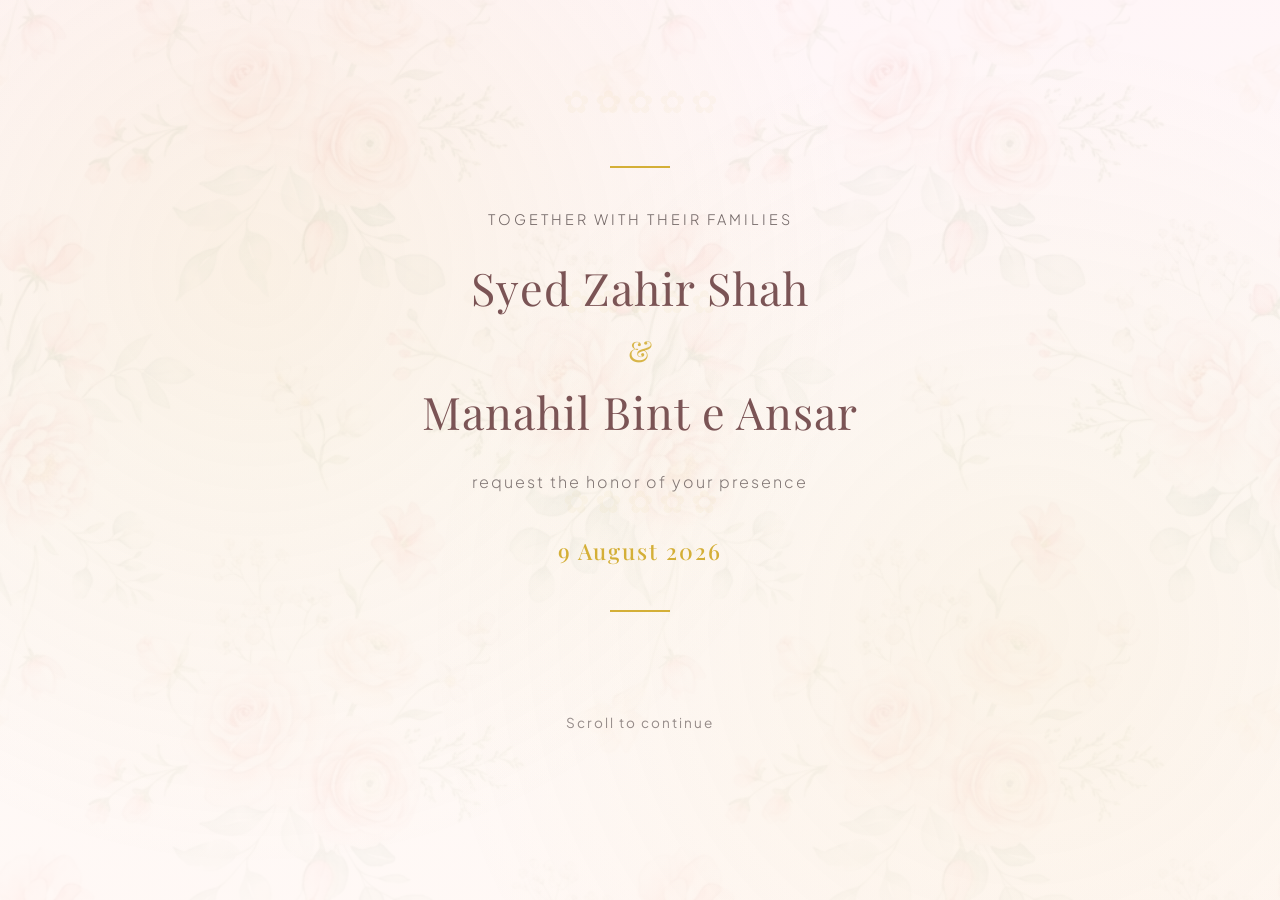
<file: index.html>
<!DOCTYPE html>
<html lang="en">

<head>
  <meta charset="UTF-8" />
  <meta name="viewport" content="width=device-width, initial-scale=1.0" />
  <title>Syed Zahir Shah & Manahil Bint e Ansar — Nikah Invitation</title>
  <meta name="description"
    content="You are cordially invited to the sacred Nikah of Syed Zahir Shah & Manahil Bint e Ansar on 9th July 2026 at Rehman Marriage Hall, Kohat, Pakistan." />
  <link rel="preconnect" href="https://fonts.googleapis.com" />
  <link rel="preconnect" href="https://fonts.gstatic.com" crossorigin />
  <link
    href="https://fonts.googleapis.com/css2?family=Playfair+Display:ital,wght@0,400;0,500;0,600;0,700;1,400;1,600&family=Plus+Jakarta+Sans:wght@300;400;500;600&family=Amiri:ital,wght@0,400;0,700;1,400&display=swap"
    rel="stylesheet" />
  <link rel="stylesheet" href="style.css" />
</head>

<body>

  <!-- ══════════════════════════════════════════════════════ -->
  <!-- PARTICLES CANVAS -->
  <!-- ══════════════════════════════════════════════════════ -->
  <canvas id="particleCanvas"></canvas>

  <!-- ══════════════════════════════════════════════════════ -->
  <!-- MINIMALIST MODERN OPENING -->
  <!-- ══════════════════════════════════════════════════════ -->
  <section id="envelope-screen" class="envelope-screen minimalist-opening">
    <div class="floating-petals" id="floatingPetals"></div>

    <div class="minimalist-content">
      <!-- Top decorative line -->
      <div class="top-line"></div>

      <!-- Main text -->
      <div class="minimalist-text">
        <p class="min-intro">Together with their families</p>
        
        <h1 class="min-groom">Syed Zahir Shah</h1>
        <p class="min-and">&</p>
        <h1 class="min-bride">Manahil Bint e Ansar</h1>

        <p class="min-celebration">request the honor of your presence</p>
        
        <p class="min-date">9 August 2026</p>
      </div>

      <!-- Bottom decorative line -->
      <div class="bottom-line"></div>

      <!-- Scroll hint -->
      <div class="min-scroll-hint">Scroll to continue</div>
    </div>
  </section>

  <!-- ══════════════════════════════════════════════════════ -->
  <!-- INVITATION CARD (Main Content - hidden initially) -->
  <!-- ══════════════════════════════════════════════════════ -->
  <div id="invitationCard" class="invitation-card hidden">

    <!-- Scrolling background petals -->
    <div class="scroll-petals" id="scrollPetals"></div>

    <!-- ── SECTION 1: BISMILLAH ── -->
    <section class="section bismillah-section" id="bismillah">
      <div class="islamic-geo-bg"></div>
      <div class="section-content reveal">
        <div class="bismillah-arabic">بِسْمِ اللّٰهِ الرَّحْمٰنِ الرَّحِيْمِ</div>
        <div class="gold-divider">
          <span class="divider-line"></span>
          <span class="divider-flower">✿</span>
          <span class="divider-line"></span>
        </div>
        <blockquote class="quran-verse">
          "And among His signs is that He created for you mates from among yourselves that you may find tranquility in
          them, and He placed between you affection and mercy."
        </blockquote>
        <p class="surah-ref">— Surah Ar-Rum 30:21</p>
      </div>
    </section>

    <!-- ── SECTION 2: NIKAH ANNOUNCEMENT ── -->
    <section class="section names-section" id="names">
      <div class="names-bg-glow"></div>
      <div class="section-content reveal">
        <p class="loving-couple-label">LOVING COUPLE NIKAH</p>
        <div class="gold-divider"><span class="divider-line"></span><span class="divider-flower">✿</span><span
            class="divider-line"></span></div>
        <h1 class="groom-name" id="groomName">SYED ZAHIR SHAH</h1>
        <div class="heart-divider">
          <span class="heart-ornament">♡</span>
        </div>
        <h1 class="bride-name" id="brideName">MANAHIL BINT E ANSAR</h1>
        <p class="nikah-label">Are Getting Married</p>
      </div>
    </section>

    <!-- ── SECTION 3: COUPLE PORTRAIT ── -->
    <section class="section portrait-section" id="portrait">
      <div class="section-content reveal">
        <div class="portrait-frame-wrapper">
          <div class="portrait-frame">
            <!-- Gold corner ornaments -->
            <div class="frame-corner frame-tl"></div>
            <div class="frame-corner frame-tr"></div>
            <div class="frame-corner frame-bl"></div>
            <div class="frame-corner frame-br"></div>
            <!-- Frame inner glow -->
            <div class="frame-glow"></div>
            <!-- The image -->
            <img src="WhatsApp Image 2026-06-19 at 15.11.36.jpeg" alt="Syed Zahir Shah & Manahil Bint e Ansar"
              class="couple-photo" id="couplePhoto" />
          </div>
          <!-- Floating particles around frame -->
          <div class="frame-particles" id="frameParticles"></div>
        </div>
        <div class="portrait-flowers">
          <span>✿</span><span>✿</span><span>✿</span><span>✿</span><span>✿</span>
        </div>
      </div>
    </section>

    <!-- ── SECTION 4: ISLAMIC BLESSINGS ── -->
    <section class="section blessings-section" id="blessings">
      <div class="section-content reveal">
        <h2 class="section-heading">Islamic Blessings</h2>
        <div class="gold-divider"><span class="divider-line"></span><span class="divider-flower">✿</span><span
            class="divider-line"></span></div>
        <div class="blessings-grid">
          <div class="blessing-item reveal-stagger">❀ May Allah bless your union with endless love.</div>
          <div class="blessing-item reveal-stagger">❀ May your home be filled with peace and barakah.</div>
          <div class="blessing-item reveal-stagger">❀ May your hearts remain united forever.</div>
          <div class="blessing-item reveal-stagger">❀ May Allah grant you happiness in both worlds.</div>
        </div>
        <div class="dua-arabic">رَبَّنَا هَبْ لَنَا مِنْ أَزْوَاجِنَا وَذُرِّيَّاتِنَا قُرَّةَ أَعْيُنٍ</div>
        <p class="dua-translation">"Our Lord, grant us comfort through our spouses and children."</p>
        <p class="surah-ref">— Surah Al-Furqan 25:74</p>
      </div>
    </section>

    <!-- ── SECTION 5: INVITATION DETAILS ── -->
    <section class="section details-section" id="details">
      <div class="section-content reveal">
        <div class="invitation-card-inner">
          <!-- Card corner ornaments -->
          <div class="card-corner card-tl"></div>
          <div class="card-corner card-tr"></div>
          <div class="card-corner card-bl"></div>
          <div class="card-corner card-br"></div>

          <p class="card-cordially">YOU ARE CORDIALLY INVITED</p>
          <p class="card-to-celebrate">To Celebrate The Sacred Nikah Of</p>
          <div class="gold-divider sm"><span class="divider-line"></span><span class="divider-flower">✿</span><span
              class="divider-line"></span></div>
          <h2 class="card-groom">SYED ZAHIR SHAH</h2>
          <p class="card-amp">&</p>
          <h2 class="card-bride">MANAHIL BINT E ANSAR</h2>
          <div class="gold-divider sm"><span class="divider-line"></span><span class="divider-flower">✿</span><span
              class="divider-line"></span></div>

          <div class="details-grid">
            <div class="detail-item">
              <div class="detail-icon">📅</div>
              <div class="detail-label">DATE</div>
              <div class="detail-value">9th Aug 2026</div>
            </div>
            <div class="detail-item">
              <div class="detail-icon">🕖</div>
              <div class="detail-label">TIME</div>
              <div class="detail-value">7:00 PM</div>
            </div>
            <div class="detail-item">
              <div class="detail-icon">💍</div>
              <div class="detail-label">EVENT</div>
              <div class="detail-value">Nikah Ceremony &amp; Dinner Reception</div>
            </div>
            <div class="detail-item">
              <div class="detail-icon">📍</div>
              <div class="detail-label">VENUE</div>
              <div class="detail-value">Rehman Marriage Hall<br>Kohat, Pakistan</div>
            </div>
            <div class="detail-item full-width">
              <div class="detail-icon">👗</div>
              <div class="detail-label">DRESS CODE</div>
              <div class="detail-value">Elegant Traditional Attire</div>
            </div>
          </div>
        </div>
      </div>
    </section>

    <!-- ── SECTION 5.5: DINNER RECEPTION ── -->
    <section class="section dining-section" id="dining">
      <div class="section-content reveal">
        <h2 class="section-heading">Dinner Reception</h2>
        <div class="gold-divider"><span class="divider-line"></span><span class="divider-flower">✿</span><span
            class="divider-line"></span></div>
        <p class="dining-subtitle" style="color: var(--text-muted); margin-bottom: 30px;">Join us for a feast to
          celebrate this joyous occasion</p>
        <div class="portrait-frame-wrapper dining-frame-wrapper">
          <div class="portrait-frame">
            <!-- Gold corner ornaments -->
            <div class="frame-corner frame-tl"></div>
            <div class="frame-corner frame-tr"></div>
            <div class="frame-corner frame-bl"></div>
            <div class="frame-corner frame-br"></div>
            <div class="frame-glow"></div>
            <img src="dinning.jpg" alt="Dinner Reception" class="couple-photo dining-photo" />
          </div>
        </div>
      </div>
    </section>

    <!-- ── SECTION 6: COUNTDOWN ── -->
    <section class="section countdown-section" id="countdown">
      <div class="section-content reveal">
        <h2 class="section-heading">Counting Down To The Big Day</h2>
        <div class="gold-divider"><span class="divider-line"></span><span class="divider-flower">✿</span><span
            class="divider-line"></span></div>
        <div class="countdown-grid">
          <div class="countdown-box">
            <div class="countdown-number" id="cd-days">00</div>
            <div class="countdown-label">DAYS</div>
          </div>
          <div class="countdown-sep">✦</div>
          <div class="countdown-box">
            <div class="countdown-number" id="cd-hours">00</div>
            <div class="countdown-label">HOURS</div>
          </div>
          <div class="countdown-sep">✦</div>
          <div class="countdown-box">
            <div class="countdown-number" id="cd-minutes">00</div>
            <div class="countdown-label">MINUTES</div>
          </div>
          <div class="countdown-sep">✦</div>
          <div class="countdown-box">
            <div class="countdown-number" id="cd-seconds">00</div>
            <div class="countdown-label">SECONDS</div>
          </div>
        </div>
      </div>
    </section>

    <!-- ── SECTION 7: LOCATION ── -->
    <section class="section location-section" id="location">
      <div class="section-content reveal">
        <h2 class="section-heading">📍 Venue Location</h2>
        <div class="gold-divider"><span class="divider-line"></span><span class="divider-flower">✿</span><span
            class="divider-line"></span></div>
        <p class="venue-name">Rehman Marriage Hall, Kohat, Pakistan</p>
        <div class="map-container">
          <iframe
            src="https://www.google.com/maps/embed?pb=!1m18!1m12!1m3!1d26571.07264688!2d71.44!3d33.58!2m3!1f0!2f0!3f0!3m2!1i1024!2i768!4f13.1!3m3!1m2!1s0x38de2e1c8d11f989%3A0x1234567890abcdef!2sKohat%2C%20Pakistan!5e0!3m2!1sen!2s!4v1234567890"
            width="100%" height="350" style="border:0;" allowfullscreen="" loading="lazy"
            referrerpolicy="no-referrer-when-downgrade" title="Rehman Marriage Hall, Kohat">
          </iframe>
        </div>
        <div class="map-buttons">
          <a href="https://www.google.com/maps/dir/?api=1&destination=Rehman+Marriage+Hall+Kohat+Pakistan"
            target="_blank" class="map-btn primary-btn">
            🗺️ Get Directions
          </a>
          <a href="https://maps.google.com/?q=Rehman+Marriage+Hall+Kohat+Pakistan" target="_blank"
            class="map-btn secondary-btn">
            📍 Open Google Maps
          </a>
        </div>
      </div>
    </section>

    <!-- ── SECTION 8: SEND WISHES ── -->
    <section class="section wishes-section" id="wishes">
      <div class="section-content reveal">
        <h2 class="section-heading">Leave Your Blessings</h2>
        <div class="gold-divider"><span class="divider-line"></span><span class="divider-flower">✿</span><span
            class="divider-line"></span></div>
        <p class="wishes-subtitle">Share your heartfelt prayers for the couple</p>
        <div class="wishes-form-card">
          <form class="wishes-form" id="wishesForm">
            <div class="form-field">
              <label for="wishName">Your Name</label>
              <input type="text" id="wishName" name="name" placeholder="Enter your name" required />
            </div>
            <div class="form-field">
              <label for="wishEmail">Email (optional)</label>
              <input type="email" id="wishEmail" name="email" placeholder="your@email.com" />
            </div>
            <div class="form-field">
              <label for="wishMessage">Your Blessing</label>
              <textarea id="wishMessage" name="message" rows="4" placeholder="Write your heartfelt wishes..."
                required></textarea>
            </div>
            <button type="submit" class="primary-btn wish-submit-btn" id="wishSubmitBtn">
              <span>✨ Send Wishes</span>
            </button>
          </form>
        </div>

        <!-- Floating wishes display -->
        <div class="wishes-display" id="wishesDisplay"></div>
      </div>
    </section>

    <!-- ── SECTION 9: CONTACT ── -->
    <section class="section contact-section" id="contact">
      <div class="section-content reveal">
        <h2 class="section-heading">Need Assistance?</h2>
        <div class="gold-divider"><span class="divider-line"></span><span class="divider-flower">✿</span><span
            class="divider-line"></span></div>
        <div class="contact-cards">
          <a href="tel:+923350917910" class="contact-card">
            <div class="contact-icon">📞</div>
            <div class="contact-label">CALL US</div>
            <div class="contact-value">0335-0917910</div>
          </a>
          <a href="mailto:rabailsyed@gmail.com" class="contact-card">
            <div class="contact-icon">📧</div>
            <div class="contact-label">EMAIL US</div>
            <div class="contact-value">rabailsyed@gmail.com</div>
          </a>
          <a href="https://wa.me/923350917910?text=Assalamu%20Alaikum!%20I%20would%20like%20to%20extend%20my%20warm%20congratulations%20on%20the%20upcoming%20Nikah%20of%20Syed%20Zahir%20Shah%20and%20Manahil%20Bint%20e%20Ansar.%20May%20Allah%20bless%20this%20union."
            target="_blank" class="contact-card whatsapp-card">
            <div class="contact-icon">💬</div>
            <div class="contact-label">WHATSAPP</div>
            <div class="contact-value">Message Us On WhatsApp</div>
          </a>
        </div>
      </div>
    </section>

    <!-- ── SECTION 10: GRAND FINALE ── -->
    <section class="section finale-section" id="finale">
      <div class="night-sky-bg"></div>
      <div class="floating-lanterns" id="floatingLanterns"></div>
      <div class="fireworks-canvas" id="fireworksCanvas"></div>
      <div class="section-content reveal finale-content">
        <div class="finale-grid">
          <div class="finale-card finale-card-left">
            <div class="finale-header">With The Blessings Of Allah</div>
            <h2 class="finale-greeting">We Request The Honor Of Your Presence</h2>
            <p class="finale-place">On Our Special Day, surrounded by family and prayer.</p>
            <div class="finale-card-footer">
              <span class="finale-date">9th Aug 2026</span>
              <span class="finale-location">Kohat, Pakistan</span>
            </div>
          </div>
          <div class="finale-card finale-card-right">
            <div class="finale-names">
              <h2 class="finale-groom">SYED ZAHIR SHAH</h2>
              <p class="finale-amp">&</p>
              <h2 class="finale-bride">MANAHIL BINT E ANSAR</h2>
            </div>
            <p class="finale-thanks">✨ Thank You For Being Part Of Our Journey ✨</p>
            <div class="finale-description">Your presence will bring joy to our celebration and blessings to our new beginning.</div>
            <div class="finale-fireworks-row" id="finaleFireworks">
              <span>✦</span><span>✦</span><span>✦</span><span>✦</span><span>✦</span>
            </div>
          </div>
        </div>
      </div>
    </section>

  </div><!-- end #invitationCard -->

  <!-- Audio element (silent fallback) -->
  <audio id="bgMusic" loop>
    <source src="song.aac" type="audio/aac" />
    <source src="song.mpeg" type="audio/mpeg" />
  </audio>

  <!-- Music toggle button -->
  <button class="music-btn hidden" id="musicBtn" title="Toggle Music">🎵</button>

  <!-- Sparkle overlay for seal crack -->
  <div class="sparkle-overlay" id="sparkleOverlay"></div>

  <script src="script.js"></script>
</body>


</html>
</file>
<file: style.css>
:root {
  /* Brand Colors from DESIGN.md */
  --bg-color: #fff8f7;
  --text-dark: #211a1a;
  --text-muted: #504444;
  --primary-color: #7b5455;
  --primary-light: #f4c2c2;
  --gold-color: #D4AF37;
  --gold-glow: rgba(212, 175, 55, 0.2);
  --white-glass: rgba(255, 255, 255, 0.7);
  --maroon: #5b2325;
  /* for seal */

  /* Typography */
  --font-heading: 'Playfair Display', serif;
  --font-body: 'Plus Jakarta Sans', sans-serif;
  --font-arabic: 'Amiri', serif;

  /* Shapes & Transitions */
  --radius-sm: 0.5rem;
  --radius-md: 1rem;
  --radius-lg: 1.5rem;
  --transition-slow: 0.8s cubic-bezier(0.25, 1, 0.5, 1);
}

* {
  margin: 0;
  padding: 0;
  box-sizing: border-box;
}

body {
  font-family: var(--font-body);
  background: linear-gradient(135deg, #fff5f7 0%, #fef9f8 25%, #fff8f5 50%, #fef7f9 75%, #fff5f7 100%);
  background-size: 400% 400%;
  background-attachment: scroll;
  color: var(--text-dark);
  overflow-x: hidden;
  line-height: 1.6;
  position: relative;
  will-change: background-position;
}

/* Subtle floral overlay pattern */
body::before {
  content: '';
  position: fixed;
  top: 0;
  left: 0;
  width: 100%;
  height: 100%;
  background-image: 
    radial-gradient(circle at 20% 30%, rgba(212, 175, 55, 0.08) 0%, transparent 50%),
    radial-gradient(circle at 80% 70%, rgba(212, 175, 55, 0.06) 0%, transparent 50%),
    radial-gradient(circle at 40% 80%, rgba(218, 112, 125, 0.05) 0%, transparent 50%);
  background-repeat: no-repeat;
  background-attachment: fixed;
  pointer-events: none;
  z-index: 1;
}

/* Floral accent elements */
body::after {
  content: '🌹 ✿ 🌹 ✿ 🌹 ✿ 🌹 ✿ 🌹';
  position: fixed;
  top: 5%;
  right: 5%;
  font-size: 0.8rem;
  opacity: 0.08;
  pointer-events: none;
  z-index: 0;
  white-space: nowrap;
}

/* Hide scrollbar until envelope is opened */
body.no-scroll {
  overflow: hidden;
}

/* ══════════════════════════════════════════════════════ */
/* PARTICLES CANVAS */
/* ══════════════════════════════════════════════════════ */
#particleCanvas {
  position: fixed;
  top: 0;
  left: 0;
  width: 100%;
  height: 100%;
  pointer-events: none;
  z-index: 10;
}

/* ══════════════════════════════════════════════════════ */
/* ENVELOPE SCREEN */
/* ══════════════════════════════════════════════════════ */
.envelope-screen {
  position: fixed;
  top: 0;
  left: 0;
  width: 100%;
  height: 100vh;
  display: flex;
  flex-direction: column;
  align-items: center;
  justify-content: center;
  background-color: var(--bg-color);
  z-index: 1000;
  transition: opacity 1s ease, visibility 1s ease;
  background-image: radial-gradient(circle at center, rgba(255, 255, 255, 0.8) 0%, rgba(255, 248, 247, 1) 100%);
}

.envelope-screen.opened {
  opacity: 0;
  visibility: hidden;
}

/* ══════════════════════════════════════════════════════ */
/* MINIMALIST MODERN OPENING */
/* ══════════════════════════════════════════════════════ */
.minimalist-opening {
  background-image: linear-gradient(180deg, rgba(255, 245, 247, 0.92) 0%, rgba(254, 249, 248, 0.92) 50%, rgba(255, 248, 245, 0.95) 100%), url("floral_bg.png");
  background-size: cover;
  background-position: center center;
  background-repeat: no-repeat;
  display: flex;
  align-items: center;
  justify-content: center;
  position: relative;
  overflow: hidden;
}

/* Animated background layers for parallax */
.minimalist-opening::before {
  content: '';
  position: absolute;
  top: 0;
  left: 0;
  width: 100%;
  height: 100%;
  background: 
    radial-gradient(circle at 20% 30%, rgba(212, 175, 55, 0.1) 0%, transparent 50%),
    radial-gradient(circle at 80% 70%, rgba(212, 175, 55, 0.08) 0%, transparent 50%);
  z-index: 0;
  will-change: transform;
}

/* Subtle floral elements layer */
.minimalist-opening::after {
  content: '✿ ✿ ✿ ✿ ✿\A✿ ✿ ✿ ✿ ✿\A✿ ✿ ✿ ✿ ✿';
  white-space: pre;
  position: absolute;
  top: 0;
  left: 0;
  width: 100%;
  height: 100%;
  font-size: 2rem;
  color: rgba(212, 175, 55, 0.04);
  line-height: 200px;
  text-align: center;
  z-index: 0;
  pointer-events: none;
  will-change: transform;
}

.minimalist-content {
  position: relative;
  z-index: 101;
  text-align: center;
  width: 100%;
  max-width: 600px;
  padding: 0 40px;
  display: flex;
  flex-direction: column;
  align-items: center;
  gap: 40px;
  animation: contentReveal 1s ease-out 0.3s backwards;
}

@keyframes contentReveal {
  from {
    opacity: 0;
    transform: translateY(20px);
  }
  to {
    opacity: 1;
    transform: translateY(0);
  }
}

/* Top and bottom decorative lines */
.top-line,
.bottom-line {
  width: 60px;
  height: 2px;
  background: var(--gold-color);
  animation: lineExpand 1s ease-out backwards;
}

.top-line {
  animation-delay: 0.4s;
}

.bottom-line {
  animation-delay: 0.6s;
}

@keyframes lineExpand {
  from {
    width: 0;
    opacity: 0;
  }
  to {
    width: 60px;
    opacity: 1;
  }
}

/* Minimalist text section */
.minimalist-text {
  animation: fadeInUp 1s ease-out 0.5s backwards;
}

@keyframes fadeInUp {
  from {
    opacity: 0;
    transform: translateY(10px);
  }
  to {
    opacity: 1;
    transform: translateY(0);
  }
}

.min-intro {
  font-family: var(--font-body);
  font-size: 0.9rem;
  letter-spacing: 3px;
  color: var(--text-muted);
  text-transform: uppercase;
  margin-bottom: 30px;
  font-weight: 300;
  opacity: 0.8;
}

.min-groom,
.min-bride {
  font-family: var(--font-heading);
  font-size: 2.8rem;
  color: var(--primary-color);
  letter-spacing: 1px;
  margin: 12px 0;
  font-weight: 400;
  line-height: 1.2;
}

.min-and {
  font-family: var(--font-heading);
  font-size: 1.8rem;
  color: var(--gold-color);
  margin: 8px 0;
  opacity: 0.9;
}

.min-celebration {
  font-family: var(--font-body);
  font-size: 1rem;
  color: var(--text-muted);
  letter-spacing: 2px;
  margin-top: 30px;
  margin-bottom: 40px;
  font-weight: 300;
  opacity: 0.7;
}

.min-date {
  font-family: var(--font-heading);
  font-size: 1.4rem;
  color: var(--gold-color);
  letter-spacing: 2px;
  font-weight: 500;
  margin: 0;
}

/* Scroll hint */
.min-scroll-hint {
  font-family: var(--font-body);
  font-size: 0.85rem;
  color: var(--text-muted);
  letter-spacing: 2px;
  margin-top: 60px;
  opacity: 0.6;
  animation: fadeInOut 3s ease-in-out infinite;
  animation-delay: 1.5s;
}

@keyframes fadeInOut {
  0%, 100% {
    opacity: 0.5;
  }
  50% {
    opacity: 0.9;
  }
}

.envelope-wrapper {
  position: relative;
  width: 600px;
  max-width: 90vw;
  height: 400px;
  max-height: 80vh;
  z-index: 20;
}

.envelope {
  position: relative;
  width: 100%;
  height: 100%;
  transition: transform 1.5s cubic-bezier(0.25, 1, 0.5, 1), opacity 1.5s ease;
}

.envelope-back {
  position: absolute;
  top: 0;
  left: 0;
  width: 100%;
  height: 100%;
  background: #5c1822;
  /* Deep burgundy */
  border-radius: 5px;
  box-shadow: 0 10px 30px rgba(0, 0, 0, 0.3);
  z-index: 1;
}

.envelope-body {
  position: absolute;
  bottom: 0;
  left: 0;
  width: 100%;
  height: 100%;
  background: #6f1d29;
  /* Slightly lighter burgundy */
  border-radius: 5px;
  clip-path: polygon(0 0, 50% 40%, 100% 0, 100% 100%, 0 100%);
  z-index: 3;
  background: linear-gradient(145deg,
      #fff8fa,
      #f7c8d8);

  border: 2px solid #e8c48d;
}

/* Envelope Decor */
.env-corner {
  position: absolute;
  width: 40px;
  height: 40px;
  border: 2px solid var(--gold-color);
  opacity: 0.5;
}

.env-corner-tl {
  top: 10px;
  left: 10px;
  border-right: none;
  border-bottom: none;
}

.env-corner-tr {
  top: 10px;
  right: 10px;
  border-left: none;
  border-bottom: none;
}

.env-corner-bl {
  bottom: 10px;
  left: 10px;
  border-right: none;
  border-top: none;
}

.env-corner-br {
  bottom: 10px;
  right: 10px;
  border-left: none;
  border-top: none;
}

.env-floral-top {
  position: absolute;
  top: 15px;
  width: 100%;
  display: flex;
  justify-content: center;
}

.env-floral-top svg {
  width: 150px;
}

.env-inner-text {
  text-align: center;
  margin-top: 20px;
  opacity: 0.8;
}

.env-bismillah {
  font-family: var(--font-arabic);
  font-size: 1.5rem;
  color: var(--gold-color);
  margin-bottom: 5px;
  display: block;
}

.env-names-preview {
  font-family: var(--font-heading);
  font-size: 2rem;
  color: var(--primary-color);
  letter-spacing: 2px;
}

.babys-breath-tl,
.babys-breath-tr,
.babys-breath-bl,
.babys-breath-br {
  position: absolute;
  color: #fff;
  text-shadow: 0 0 5px rgba(0, 0, 0, 0.1);
  font-size: 1.2rem;
  opacity: 0.6;
}

.babys-breath-tl {
  top: 15px;
  left: 15px;
}

.babys-breath-tr {
  top: 15px;
  right: 15px;
}

.babys-breath-bl {
  bottom: 15px;
  left: 15px;
}

.babys-breath-br {
  bottom: 15px;
  right: 15px;
}

/* Flap */
.envelope-flap {
  background: linear-gradient(145deg,
      #ffffff,
      #f5c5d6);
  position: absolute;
  top: 0;
  left: 0;
  width: 100%;
  height: 60%;
  background: #7a1d2b;
  clip-path: polygon(0 0, 100% 0, 50% 100%);
  transform-origin: top;
  transition: transform 1.5s ease;
  z-index: 4;
}

/* Envelope Front Text */
.envelope-front-text {
  position: absolute;
  top: 35%;
  left: 50%;
  transform: translate(-50%, -50%);
  text-align: center;
  color: #ebd599;
  /* Gold foil color */
  text-shadow: 0 4px 10px rgba(0, 0, 0, 0.6), inset 0 1px 1px rgba(255, 255, 255, 0.3);
  font-family: var(--font-heading);
  z-index: 10;
  width: 90%;
}

.envelope-front-text h2 {
  font-size: 3.5rem;
  letter-spacing: 2px;
  margin-bottom: 20px;
  line-height: 1.2;
}

.envelope-front-text .amp {
  font-size: 2.5rem;
  color: #d4af37;
  display: inline-block;
  margin: 10px 0;
}

.envelope-front-text p {
  font-size: 1.2rem;
  letter-spacing: 5px;
  text-transform: uppercase;
  font-family: var(--font-body);
  font-weight: 300;
  color: #fff;
  opacity: 0.9;
}

/* Wax Seal Area */
.wax-seal-container {
  position: absolute;
  top: 60%;
  left: 50%;
  transform: translate(-50%, -50%);
  z-index: 5;
  cursor: pointer;
  transition: transform 0.3s ease;
}

.wax-seal-container:hover {
  transform: translate(-50%, -50%) scale(1.05);
}

.wax-seal {
  width: 80px;
  height: 80px;
  border-radius: 50%;
  background: radial-gradient(circle at 30% 30%, #a2293b 0%, #8b1828 70%, #5c0f18 100%);
  box-shadow: 0 4px 10px rgba(0, 0, 0, 0.5), inset 0 2px 5px rgba(255, 255, 255, 0.3);
  display: flex;
  align-items: center;
  justify-content: center;
  position: relative;
  border: 1px solid rgba(255, 255, 255, 0.2);
}

.seal-glow-ring {
  position: absolute;
  width: 100%;
  height: 100%;
  border-radius: 50%;
  box-shadow: 0 0 20px rgba(212, 175, 55, 0.6);
  animation: pulseGlow 2s infinite alternate;
}

@keyframes pulseGlow {
  0% {
    transform: scale(1);
    opacity: 0.5;
  }

  100% {
    transform: scale(1.1);
    opacity: 0.8;
  }
}

.seal-monogram {
  font-family: var(--font-heading);
  color: #ebd599;
  /* Gold foil */
  font-size: 1.5rem;
  font-weight: 700;
  text-shadow: 0 1px 1px rgba(0, 0, 0, 0.5), inset 0 1px 1px rgba(255, 255, 255, 0.5);
  display: flex;
  align-items: center;
  gap: 2px;
}

.seal-amp {
  font-size: 1rem;
  opacity: 0.8;
}

.seal-crack {
  position: absolute;
  width: 100%;
  height: 100%;
  background-image: url('data:image/svg+xml;utf8,<svg viewBox="0 0 100 100" xmlns="http://www.w3.org/2000/svg"><path d="M50 0 L55 20 L45 35 L52 50 L48 65 L55 80 L50 100" stroke="rgba(0,0,0,0.6)" stroke-width="2" fill="none"/></svg>');
  background-size: cover;
  opacity: 0;
  transition: opacity 0.3s ease;
}

/* Flap Open State */
.envelope.open .envelope-flap {
  transform: rotateX(180deg);
  z-index: 1;
}

.envelope.open {
  transform: translateY(100vh);
  opacity: 0;
  pointer-events: none;
}

.seal-monogram {
  font-family: var(--font-heading);
  color: #ebd599;
  /* Gold foil */
  font-size: 1.5rem;
  font-weight: 700;
  text-shadow: 0 1px 1px rgba(0, 0, 0, 0.5), inset 0 1px 1px rgba(255, 255, 255, 0.5);
  display: flex;
  align-items: center;
  gap: 2px;
}

.seal-amp {
  font-size: 1rem;
  opacity: 0.8;
}

/* Flap Open State (using scale fade out for image) */
.envelope.open {
  transform: scale(1.2);
  opacity: 0;
  pointer-events: none;
}

.envelope.open .wax-seal-container {
  opacity: 0;
  pointer-events: none;
  transition: opacity 0.5s ease;
}

.touch-to-open {
  margin-top: 40px;
  font-family: var(--font-heading);
  color: var(--primary-color);
  letter-spacing: 2px;
  animation: floatUp 2s infinite alternate, pulseText 2s infinite alternate;
}

@keyframes floatUp {
  0% {
    transform: translateY(0);
  }

  100% {
    transform: translateY(-10px);
  }
}

@keyframes pulseText {
  0% {
    opacity: 0.7;
    text-shadow: 0 0 5px rgba(212, 175, 55, 0.2);
  }

  100% {
    opacity: 1;
    text-shadow: 0 0 15px rgba(212, 175, 55, 0.8);
  }
}

/* ══════════════════════════════════════════════════════ */
/* MAIN INVITATION CARD CONTENT */
/* ══════════════════════════════════════════════════════ */
.invitation-card {
  max-width: 800px;
  margin: 0 auto;
  padding: 0 20px;
  opacity: 1;
  transition: opacity 1s ease;
  position: relative;
  z-index: 10;
}

.invitation-card.hidden {
  display: none;
  opacity: 0;
}

.section {
  min-height: 80vh;
  display: flex;
  align-items: center;
  justify-content: center;
  padding: 80px 0;
  position: relative;
}

.section-content {
  text-align: center;
  width: 100%;
  position: relative;
  z-index: 2;
}

/* Reveal Animations */
.reveal {
  opacity: 0;
  transform: translateY(40px);
  transition: opacity 1s ease, transform 1s ease;
}

.reveal.active {
  opacity: 1;
  transform: translateY(0);
}

/* Dividers */
.gold-divider {
  display: flex;
  align-items: center;
  justify-content: center;
  margin: 30px 0;
  gap: 15px;
}

.gold-divider.sm {
  margin: 15px 0;
}

.divider-line {
  height: 1px;
  width: 80px;
  background: linear-gradient(to right, transparent, var(--gold-color), transparent);
}

.divider-flower {
  color: var(--gold-color);
  font-size: 1.2rem;
  opacity: 0.8;
}

/* typography utilities */
h1,
h2,
h3 {
  font-family: var(--font-heading);
  font-weight: 500;
}

.section-heading {
  font-size: 2.5rem;
  color: var(--primary-color);
}

/* Bismillah Section */
.bismillah-arabic {
  font-family: var(--font-arabic);
  font-size: 3rem;
  color: var(--gold-color);
  margin-bottom: 20px;
}

.quran-verse {
  font-size: 1.2rem;
  font-style: italic;
  max-width: 600px;
  margin: 0 auto 10px;
  color: var(--text-muted);
}

.surah-ref {
  font-size: 0.9rem;
  color: var(--gold-color);
  letter-spacing: 1px;
}

/* Entrance Decor for Bismillah Section */
.entrance-decor {
  position: absolute;
  top: 0;
  left: 0;
  width: 100%;
  height: 200px;
  pointer-events: none;
  z-index: 1;
}

.entrance-chandelier {
  position: absolute;
  top: -20px;
  left: 50%;
  transform: translateX(-50%);
  width: 150px;
  height: 200px;
  background-image: url('data:image/svg+xml;utf8,<svg viewBox="0 0 100 150" xmlns="http://www.w3.org/2000/svg"><path d="M50 0 L50 40 M20 60 Q50 30 80 60 M30 80 Q50 40 70 80 M40 100 Q50 60 60 100" stroke="%23D4AF37" stroke-width="2" fill="none"/><circle cx="50" cy="110" r="5" fill="%23D4AF37"/><circle cx="20" cy="70" r="4" fill="%23D4AF37"/><circle cx="80" cy="70" r="4" fill="%23D4AF37"/><circle cx="30" cy="90" r="3" fill="%23D4AF37"/><circle cx="70" cy="90" r="3" fill="%23D4AF37"/></svg>');
  background-size: contain;
  background-repeat: no-repeat;
  filter: drop-shadow(0 10px 15px rgba(212, 175, 55, 0.5));
  animation: gentleSwing 4s ease-in-out infinite alternate;
  transform-origin: top center;
}

@keyframes gentleSwing {
  0% {
    transform: translateX(-50%) rotate(-2deg);
  }

  100% {
    transform: translateX(-50%) rotate(2deg);
  }
}

.entrance-floral-left,
.entrance-floral-right {
  position: absolute;
  top: 0;
  width: 250px;
  height: 350px;
  background-image: url('pastel_flowers.png');
  background-size: contain;
  background-position: top;
  background-repeat: no-repeat;
  opacity: 0.9;
  filter: drop-shadow(0 10px 20px rgba(0, 0, 0, 0.1));
  mix-blend-mode: multiply;
}

.entrance-floral-left {
  left: 0;
}

.entrance-floral-right {
  right: 0;
  transform: scaleX(-1);
}

/* Names Section */
.loving-couple-label,
.nikah-label {
  font-size: 0.9rem;
  letter-spacing: 4px;
  color: var(--text-muted);
  text-transform: uppercase;
}

.groom-name,
.bride-name {
  font-size: 3.5rem;
  color: var(--primary-color);
  line-height: 1.2;
}

.heart-divider {
  font-size: 2rem;
  color: var(--gold-color);
  margin: 20px 0;
  animation: pulse 2s infinite;
}

@keyframes pulse {
  0% {
    transform: scale(1);
  }

  50% {
    transform: scale(1.1);
  }

  100% {
    transform: scale(1);
  }
}

/* Portrait Section */
.portrait-frame-wrapper {
  position: relative;
  display: inline-block;
  margin: 0 auto;
}

.portrait-frame {
  position: relative;
  padding: 15px;
  background: var(--white-glass);
  backdrop-filter: blur(10px);
  border-radius: 200px 200px 10px 10px;
  box-shadow: 0 20px 40px rgba(0, 0, 0, 0.05);
  border: 1px solid rgba(212, 175, 55, 0.3);
}

.couple-photo {
  width: 100%;
  max-width: 400px;
  height: auto;
  border-radius: 190px 190px 5px 5px;
  display: block;
}

.frame-glow {
  position: absolute;
  top: 0;
  left: 0;
  width: 100%;
  height: 100%;
  border-radius: 200px 200px 10px 10px;
  box-shadow: inset 0 0 20px var(--gold-glow);
  pointer-events: none;
}

.portrait-flowers {
  margin-top: 30px;
  color: var(--primary-color);
  letter-spacing: 10px;
  opacity: 0.6;
}

/* Blessings Section */
.blessings-grid {
  display: grid;
  gap: 15px;
  max-width: 500px;
  margin: 0 auto 40px;
  text-align: left;
}

.blessing-item {
  background: var(--white-glass);
  padding: 15px 20px;
  border-radius: var(--radius-sm);
  border-left: 3px solid var(--gold-color);
  box-shadow: 0 5px 15px rgba(0, 0, 0, 0.03);
}

.dua-arabic {
  font-family: var(--font-arabic);
  font-size: 2rem;
  color: var(--primary-color);
  margin-bottom: 10px;
}

.dua-translation {
  font-style: italic;
  color: var(--text-muted);
  margin-bottom: 5px;
}

/* Details Section */
.invitation-card-inner {
  background: var(--white-glass);
  backdrop-filter: blur(20px);
  border: 1px solid rgba(212, 175, 55, 0.2);
  padding: 60px 40px;
  border-radius: var(--radius-md);
  box-shadow: 0 30px 60px rgba(0, 0, 0, 0.05);
  position: relative;
}

.card-cordially {
  font-size: 0.9rem;
  letter-spacing: 3px;
  color: var(--text-muted);
}

.card-to-celebrate {
  font-family: var(--font-heading);
  font-size: 1.5rem;
  margin-bottom: 20px;
}

.card-groom,
.card-bride {
  font-size: 2.2rem;
  color: var(--primary-color);
}

.card-amp {
  font-family: var(--font-heading);
  font-size: 1.5rem;
  color: var(--gold-color);
  margin: 10px 0;
}

.details-grid {
  display: grid;
  grid-template-columns: 1fr 1fr;
  gap: 30px;
  margin-top: 40px;
}

.detail-item {
  text-align: center;
}

.detail-item.full-width {
  grid-column: 1 / -1;
}

.detail-icon {
  font-size: 1.8rem;
  margin-bottom: 10px;
}

.detail-label {
  font-size: 0.8rem;
  letter-spacing: 2px;
  color: var(--gold-color);
  margin-bottom: 5px;
}

.detail-value {
  font-size: 1.1rem;
  color: var(--text-dark);
}

/* Countdown */
.countdown-grid {
  display: flex;
  justify-content: center;
  align-items: center;
  gap: 15px;
  margin-top: 30px;
}

.countdown-box {
  background: var(--white-glass);
  backdrop-filter: blur(10px);
  border: 1px solid rgba(212, 175, 55, 0.3);
  padding: 20px;
  border-radius: var(--radius-sm);
  min-width: 100px;
}

.countdown-number {
  font-family: var(--font-heading);
  font-size: 2.5rem;
  color: var(--primary-color);
  line-height: 1;
}

.countdown-box {
  background: var(--white-glass);
  backdrop-filter: blur(10px);
  border: 1px solid rgba(212, 175, 55, 0.3);
  padding: 20px;
  border-radius: var(--radius-sm);
  min-width: 100px;
  cursor: pointer;
  transition: transform 0.2s ease, border-color 0.2s ease, box-shadow 0.2s ease;
}

.countdown-box:hover {
  transform: translateY(-4px);
  border-color: rgba(212, 175, 55, 0.6);
  box-shadow: 0 10px 24px rgba(123, 84, 85, 0.12);
}

.countdown-label {
  font-size: 0.7rem;
  letter-spacing: 2px;
  color: var(--text-muted);
  margin-top: 10px;
}

.countdown-sep {
  color: var(--gold-color);
  font-size: 1.5rem;
}

/* Location */
.map-container {
  margin: 30px 0;
  border-radius: var(--radius-md);
  overflow: hidden;
  box-shadow: 0 10px 30px rgba(0, 0, 0, 0.1);
  border: 2px solid var(--white-glass);
}

.map-buttons {
  display: flex;
  gap: 20px;
  justify-content: center;
}

.primary-btn,
.secondary-btn {
  padding: 12px 30px;
  border-radius: 30px;
  text-decoration: none;
  font-weight: 500;
  font-size: 1rem;
  transition: all 0.3s ease;
  display: inline-flex;
  align-items: center;
  gap: 10px;
  border: none;
  cursor: pointer;
  font-family: var(--font-body);
}

.primary-btn {
  background: linear-gradient(135deg, var(--gold-color), #b89326);
  color: #fff;
  box-shadow: 0 10px 20px rgba(212, 175, 55, 0.3);
}

.primary-btn:hover {
  transform: translateY(-3px);
  box-shadow: 0 15px 25px rgba(212, 175, 55, 0.4);
}

.secondary-btn {
  background: #fff;
  color: var(--primary-color);
  border: 1px solid var(--primary-light);
}

.secondary-btn:hover {
  background: var(--primary-light);
  color: #fff;
}

/* Wishes */
.wishes-form-card {
  background: var(--white-glass);
  padding: 40px;
  border-radius: var(--radius-md);
  border: 1px solid rgba(212, 175, 55, 0.2);
  margin: 30px auto;
  max-width: 500px;
  text-align: left;
}

.form-field {
  margin-bottom: 20px;
}

.form-field label {
  display: block;
  font-size: 0.85rem;
  letter-spacing: 1px;
  text-transform: uppercase;
  color: var(--primary-color);
  margin-bottom: 8px;
}

.form-field input,
.form-field textarea {
  width: 100%;
  padding: 12px 15px;
  border: 1px solid var(--primary-light);
  border-radius: var(--radius-sm);
  background: rgba(255, 255, 255, 0.8);
  font-family: var(--font-body);
  transition: border-color 0.3s;
}

.form-field input:focus,
.form-field textarea:focus {
  outline: none;
  border-color: var(--gold-color);
  background: #fff;
}

.wish-submit-btn {
  width: 100%;
  justify-content: center;
}

.wishes-display {
  margin-top: 40px;
  display: flex;
  flex-direction: column;
  gap: 15px;
  max-height: 400px;
  overflow-y: auto;
  padding: 10px;
}

.wish-entry {
  background: #fff;
  padding: 20px;
  border-radius: var(--radius-sm);
  border-left: 3px solid var(--primary-light);
  text-align: left;
  box-shadow: 0 5px 15px rgba(0, 0, 0, 0.03);
}

.wish-entry-name {
  font-weight: 600;
  color: var(--primary-color);
  margin-bottom: 5px;
}

/* Contact */
.contact-cards {
  display: flex;
  gap: 20px;
  justify-content: center;
  flex-wrap: wrap;
  margin-top: 30px;
}

.contact-card {
  background: var(--white-glass);
  padding: 30px;
  border-radius: var(--radius-md);
  text-decoration: none;
  color: var(--text-dark);
  min-width: 200px;
  border: 1px solid rgba(212, 175, 55, 0.2);
  transition: transform 0.3s ease;
}

.contact-card:hover {
  transform: translateY(-5px);
  border-color: var(--gold-color);
}

.contact-icon {
  font-size: 2rem;
  margin-bottom: 15px;
}

.contact-label {
  font-size: 0.8rem;
  letter-spacing: 2px;
  color: var(--gold-color);
  margin-bottom: 5px;
}

.whatsapp-card {
  background: linear-gradient(to bottom right, #25D366, #128C7E);
  color: #fff;
  border: none;
}

.whatsapp-card .contact-label {
  color: rgba(255, 255, 255, 0.8);
}

.whatsapp-card .contact-value {
  color: #fff;
}

/* Finale Section */
.finale-section {
  min-height: 100vh;
  color: var(--text-dark);
  overflow: hidden;
  display: flex;
  align-items: center;
  background: linear-gradient(180deg, rgba(255, 245, 242, 0.95) 0%, rgba(255, 237, 233, 0.95) 45%, rgba(250, 232, 223, 0.98) 100%);
  position: relative;
}

.night-sky-bg {
  position: absolute;
  top: 0;
  left: 0;
  width: 100%;
  height: 100%;
  background: radial-gradient(circle at 20% 20%, rgba(255, 255, 255, 0.45), transparent 22%),
              radial-gradient(circle at 80% 15%, rgba(212, 175, 55, 0.16), transparent 18%),
              radial-gradient(circle at 50% 80%, rgba(218, 112, 125, 0.08), transparent 22%);
  z-index: 0;
}

.finale-content {
  position: relative;
  z-index: 2;
  width: 100%;
  max-width: 1100px;
  margin: 0 auto;
}

.finale-grid {
  display: grid;
  grid-template-columns: repeat(2, minmax(250px, 1fr));
  gap: 30px;
  align-items: stretch;
}

.finale-card {
  position: relative;
  min-height: 420px;
  padding: 40px;
  border: 1px solid rgba(123, 84, 85, 0.16);
  border-radius: 32px;
  backdrop-filter: blur(16px);
  background: rgba(255, 255, 255, 0.82);
  box-shadow: 0 28px 90px rgba(107, 72, 74, 0.14);
}

.finale-card::before {
  content: "";
  position: absolute;
  inset: 0;
  border-radius: inherit;
  background: linear-gradient(135deg, rgba(255, 255, 255, 0.35), transparent 40%, rgba(218, 112, 125, 0.08));
  pointer-events: none;
}

.finale-card-left {
  display: flex;
  flex-direction: column;
  justify-content: space-between;
}

.finale-card-right {
  display: flex;
  flex-direction: column;
  justify-content: center;
  gap: 25px;
}

.finale-header {
  font-size: 1rem;
  letter-spacing: 4px;
  text-transform: uppercase;
  color: #b2564b;
  margin-bottom: 18px;
}

.finale-greeting {
  font-size: clamp(2rem, 3vw, 3rem);
  line-height: 1.05;
  margin-bottom: 18px;
  color: #5b2325;
}

.finale-place {
  font-size: 1rem;
  line-height: 1.9;
  opacity: 0.88;
  max-width: 18ch;
  color: #4b3838;
}

.finale-card-footer {
  display: flex;
  flex-wrap: wrap;
  gap: 16px;
  margin-top: 30px;
}

.finale-card-footer span {
  background: rgba(123, 84, 85, 0.08);
  color: #4b3838;
  padding: 12px 20px;
  border-radius: 999px;
  font-size: 0.95rem;
  letter-spacing: 1px;
}

.finale-names {
  text-align: center;
}

.finale-groom,
.finale-bride {
  font-size: 3rem;
  color: #7b5455;
  text-shadow: 0 0 18px rgba(218, 112, 125, 0.12);
  margin: 0;
}

.finale-amp {
  font-family: var(--font-heading);
  font-size: 2rem;
  margin: 14px 0;
  color: #8e4f50;
}

.finale-thanks {
  font-size: 1.2rem;
  color: #7b5455;
  margin: 0;
  font-style: italic;
}

.finale-description {
  color: #4b3838;
  font-size: 1rem;
  line-height: 1.75;
}

.finale-fireworks-row {
  display: flex;
  justify-content: center;
  gap: 16px;
  margin-top: 20px;
  color: #b2564b;
  font-size: 1.4rem;
}

.finale-fireworks-row span {
  display: inline-flex;
  align-items: center;
  justify-content: center;
  width: 42px;
  height: 42px;
  border-radius: 50%;
  background: rgba(255, 255, 255, 0.45);
  color: #7b5455;
}

.finale-date {
  font-size: 0.95rem;
  opacity: 0.95;
  letter-spacing: 1.2px;
  text-transform: uppercase;
  color: #4b3838;
}

.finale-location {
  font-size: 0.95rem;
  opacity: 0.85;
  color: #5b3838;
}

@media (max-width: 900px) {
  .finale-grid {
    grid-template-columns: 1fr;
  }
}

@media (max-width: 620px) {
  .finale-card {
    padding: 28px;
  }

  .finale-groom,
  .finale-bride {
    font-size: 2.4rem;
  }

  .finale-greeting {
    font-size: 2rem;
  }
}

/* Music Button */
.music-btn {
  position: fixed;
  bottom: 30px;
  right: 30px;
  width: 50px;
  height: 50px;
  border-radius: 50%;
  background: var(--white-glass);
  border: 1px solid var(--gold-color);
  font-size: 1.5rem;
  cursor: pointer;
  z-index: 100;
  box-shadow: 0 5px 15px rgba(0, 0, 0, 0.1);
  backdrop-filter: blur(5px);
  transition: opacity 0.5s ease;
}

.music-btn.hidden {
  opacity: 0;
  pointer-events: none;
}

.music-btn.playing {
  animation: spinSlow 4s linear infinite;
}

@keyframes spinSlow {
  100% {
    transform: rotate(360deg);
  }
}

/* Responsive adjustments */
@media (max-width: 768px) {

  .groom-name,
  .bride-name {
    font-size: 2.5rem;
  }

  .card-groom,
  .card-bride {
    font-size: 1.8rem;
  }

  .finale-groom,
  .finale-bride {
    font-size: 2.2rem;
  }

  .details-grid {
    grid-template-columns: 1fr;
  }

  .countdown-grid {
    flex-wrap: wrap;
  }

  .map-buttons {
    flex-direction: column;
  }

  .invitation-card-inner {
    padding: 40px 20px;
  }

  .section {
    padding: 50px 0;
  }

  .couple-photo {
    max-width: 300px;
  }
}

.envelope-front-text {
  position: absolute;
  top: 45%;
  left: 50%;
  transform: translate(-50%, -50%);
  width: 80%;
  text-align: center;
  z-index: 10;
  color: #b8864a;
}


.envelope-front-text h2 {

  font-family: "Playfair Display", serif;

  font-size: 26px;

  font-weight: 600;

  line-height: 1.5;

  letter-spacing: 2px;

  text-transform: uppercase;

}


.envelope-front-text .amp {

  font-size: 20px;

  font-style: italic;

}


.envelope-front-text p {

  margin-top: 12px;

  font-family: "Amiri", serif;

  font-size: 20px;

  font-style: italic;

  color: #d4a85a;

  .floral-bg {

    position: absolute;

    inset: 0;

    background: url("pink-white-floral.png") center/cover no-repeat;

    opacity: 0.35;

    z-index: 0;

  }

}
</file>
